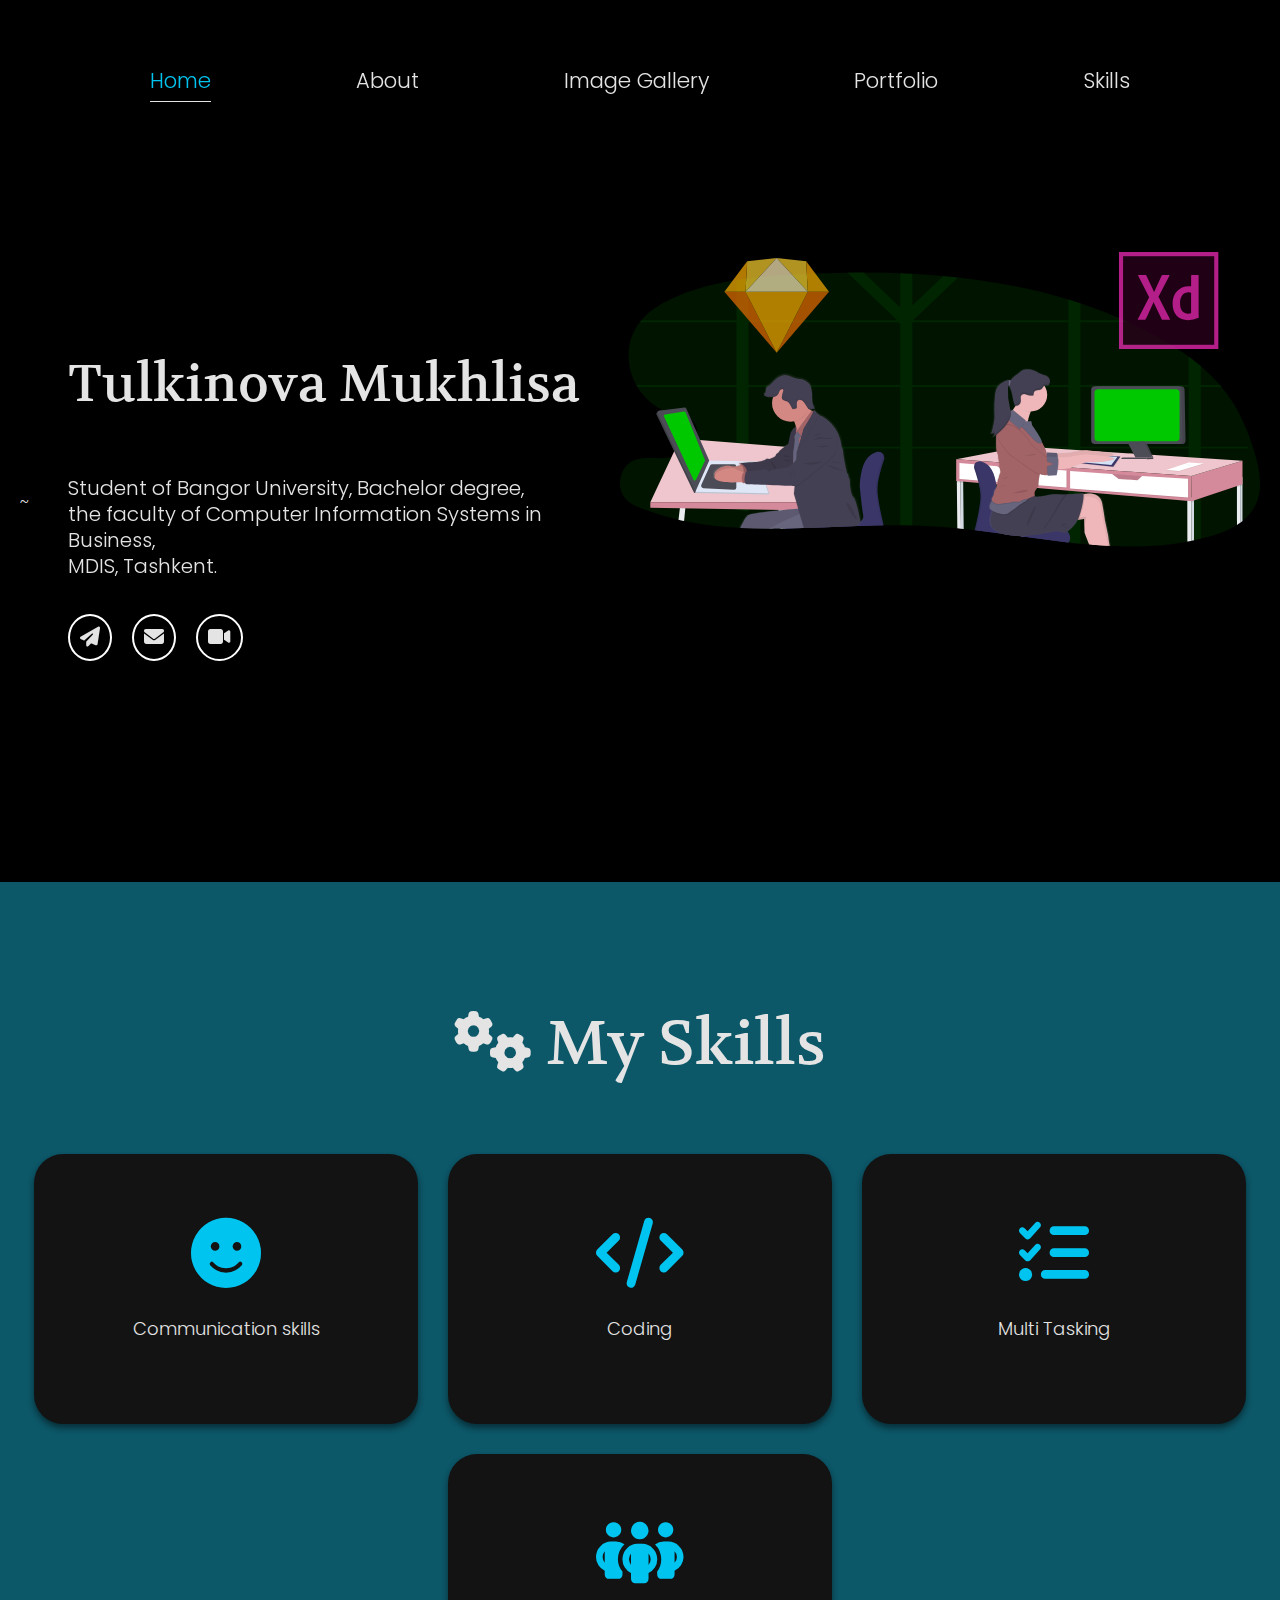
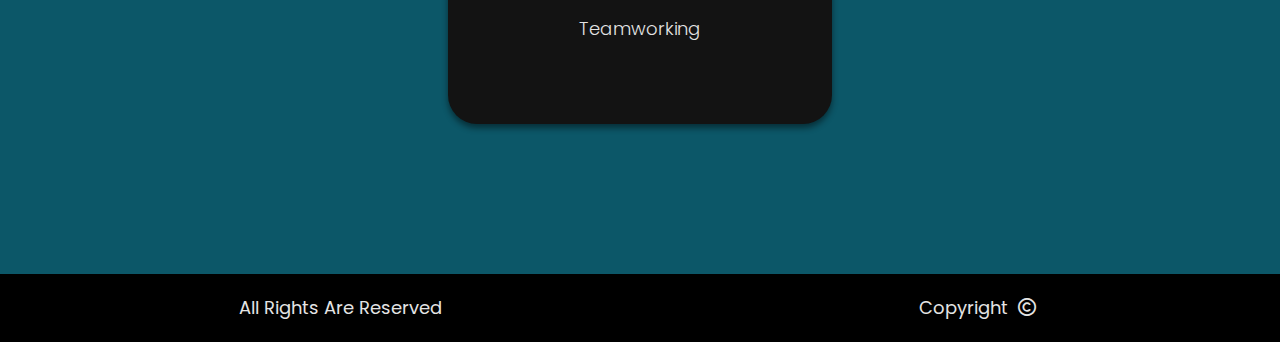
<file: index.html>
<!DOCTYPE html>
<html lang="en">
<head>
    <meta charset="UTF-8">
    <meta http-equiv="X-UA-Compatible" content="IE=edge">
    <meta name="viewport" content="width=device-width, initial-scale=1.0">
    <title>Portfolio</title>
    <link href="https://fonts.googleapis.com/css2?family=Volkhov:wght@400;700&display=swap" rel="stylesheet">
    <link href="https://fonts.googleapis.com/css2?family=Poppins:wght@300;400;500&display=swap" rel="stylesheet">
    <link rel="stylesheet" href="https://cdnjs.cloudflare.com/ajax/libs/font-awesome/6.3.0/css/all.min.css">
    <link href="https://unpkg.com/aos@2.3.1/dist/aos.css" rel="stylesheet">
    <link rel="stylesheet" href="css/style.css">
</head>
<body>
    <header class="header">
        <div class="container">

            <ul class="header__list" data-aos="zoom-in">
                <li class="header__list-item active "><a href="index.html">Home</a></li>
                <li class="header__list-item"><a href="about.html">About</a></li>
                <li class="header__list-item"><a href="gallery.html">Image Gallery</a></li>
                <li class="header__list-item"><a href="portfolio.html">Portfolio</a></li>
                <li class="header__list-item"><a href="skills.html">Skills</a></li>
            </ul>

                <div class="header__content">~                
                    <div class="header__text" data-aos="fade-up-right">
                        <h1>Tulkinova  Mukhlisa</h1>
                        <p>Student of Bangor University, Bachelor degree, <br>
                        the faculty of Computer Information Systems in Business, <br>
                        MDIS, Tashkent.</p>

                        <div class="header__social">
                            <a href="https://t.me/muslima_a9858" target="_blank"><i class="fa-solid fa-paper-plane"></i></a>
                            <a href="https://mail.google.com" target="_blank"><i class="fa-solid fa-envelope"></i></a>
                            <a href="https://duo.app.goo.gl/FwgqoEZ" target="_blank"><i class="fa-solid fa-video"></i></a>
                        </div>
                   </div>

                   <div class="header__image" data-aos="fade-up-left">
                    <img src="img/design.svg" alt="My skills">
                  </div>

                </div>

             
        </div>
    </header>

    <main>
        <section class="skills">
            <div class="container">
                    <div class="skills__wrapper">
                        <i class="fa-solid fa-gears"></i>  <span>My Skills</span>
                    </div>

                    <div class="skills__content">

                        <div class="skills__content-item">
                            <i class="fa-solid fa-face-smile fa-spin"></i> <br>
                            <span>Communication skills</span>
                        </div>

                        <div class="skills__content-item">
                            <i class="fa-solid fa-code fa-fade"></i> <br>
                            <span>Coding</span>
                        </div>

                        <div class="skills__content-item">
                            <i class="fa-solid fa-list-check fa-spin fa-spin-reverse"></i> <br>
                            <span>Multi Tasking</span>
                        </div>

                        <div class="skills__content-item">
                            <i class="fa-solid fa-people-group fa-fade"></i> <br>
                            <span>Teamworking</span>
                        </div>

                </div>
            </div>
        </section>
    </main>

    <footer class="footer">
        <div class="container">
            <div class="footer__copyright">
                <span>All Rights Are Reserved</span> 
                <span>Copyright <i class="fa-regular fa-copyright"></i></span> 
            </div>
        </div>
    </footer>

    <script src="https://unpkg.com/aos@2.3.1/dist/aos.js"></script>
    <script>
        AOS.init();
      </script>
</body>
</html>
</file>
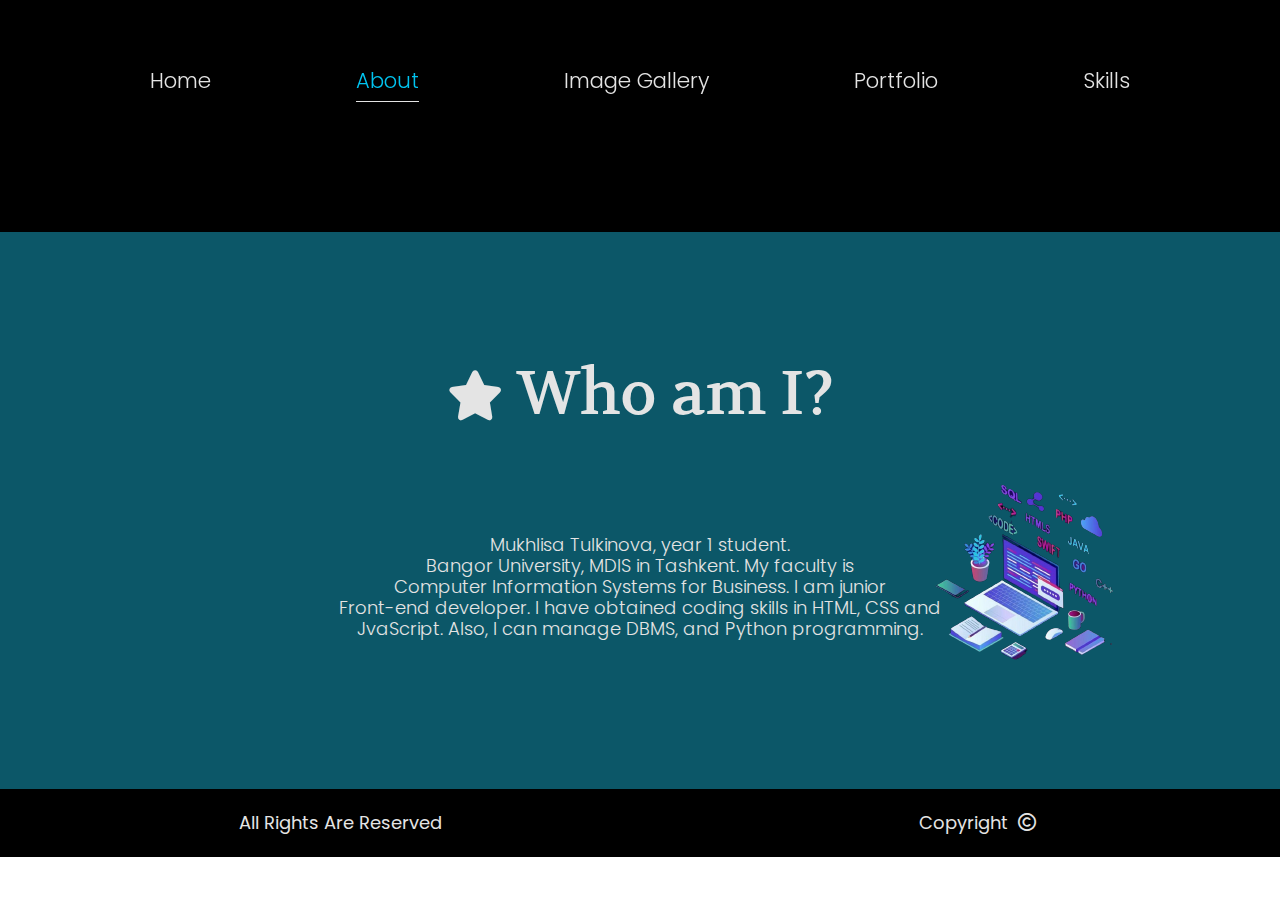
<file: about.html>
<!DOCTYPE html>
<html lang="en">
<head>
    <meta charset="UTF-8">
    <meta http-equiv="X-UA-Compatible" content="IE=edge">
    <meta name="viewport" content="width=device-width, initial-scale=1.0">
    <title>About</title>
    <link href="https://fonts.googleapis.com/css2?family=Volkhov:wght@400;700&display=swap" rel="stylesheet">
    <link href="https://fonts.googleapis.com/css2?family=Poppins:wght@300;400;500&display=swap" rel="stylesheet">
    <link rel="stylesheet" href="https://cdnjs.cloudflare.com/ajax/libs/font-awesome/6.3.0/css/all.min.css">
    <link href="https://unpkg.com/aos@2.3.1/dist/aos.css" rel="stylesheet">
    <link rel="stylesheet" href="css/style.css">
</head>
<body>
    <header class="header">
        <div class="container">

            <ul class="header__list" data-aos="zoom-in">
                <li class="header__list-item  "><a href="index.html">Home</a></li>
                <li class="header__list-item active" ><a href="about.html">About</a></li>
                <li class="header__list-item"><a href="gallery.html" >Image Gallery</a></li>
                <li class="header__list-item"><a href="portfolio.html">Portfolio</a></li>
                <li class="header__list-item"><a href="skills.html">Skills</a></li>
            </ul>

        </div>
    </header>

    <main>
        <section class="about">
            <div class="container">
                    <div class="about__wrapper">
                        <i class="fa-solid fa-star"></i>  <span>Who am I?</span>
                    </div>

                    <div class="about__content">

                        <div class="about__content-item">
                            <p>Mukhlisa Tulkinova, year 1 student. <br>
                            Bangor University, MDIS in Tashkent. My faculty is <br> Computer 
                            Information Systems for Business. I am junior <br> Front-end developer. 
                            I have obtained coding skills in HTML, CSS and <br> JvaScript. Also, I 
                            can manage DBMS, and Python programming.</p>
                        </div> 
                </div>
            </div>
        </section>
    </main>

    <footer class="footer">
        <div class="container">
            <div class="footer__copyright">
                <span>All Rights Are Reserved</span> 
                <span>Copyright <i class="fa-regular fa-copyright"></i></span> 
            </div>
        </div>
    </footer>

    <script src="https://unpkg.com/aos@2.3.1/dist/aos.js"></script>
    <script>
        AOS.init();
      </script>
</body>
</html>
</file>
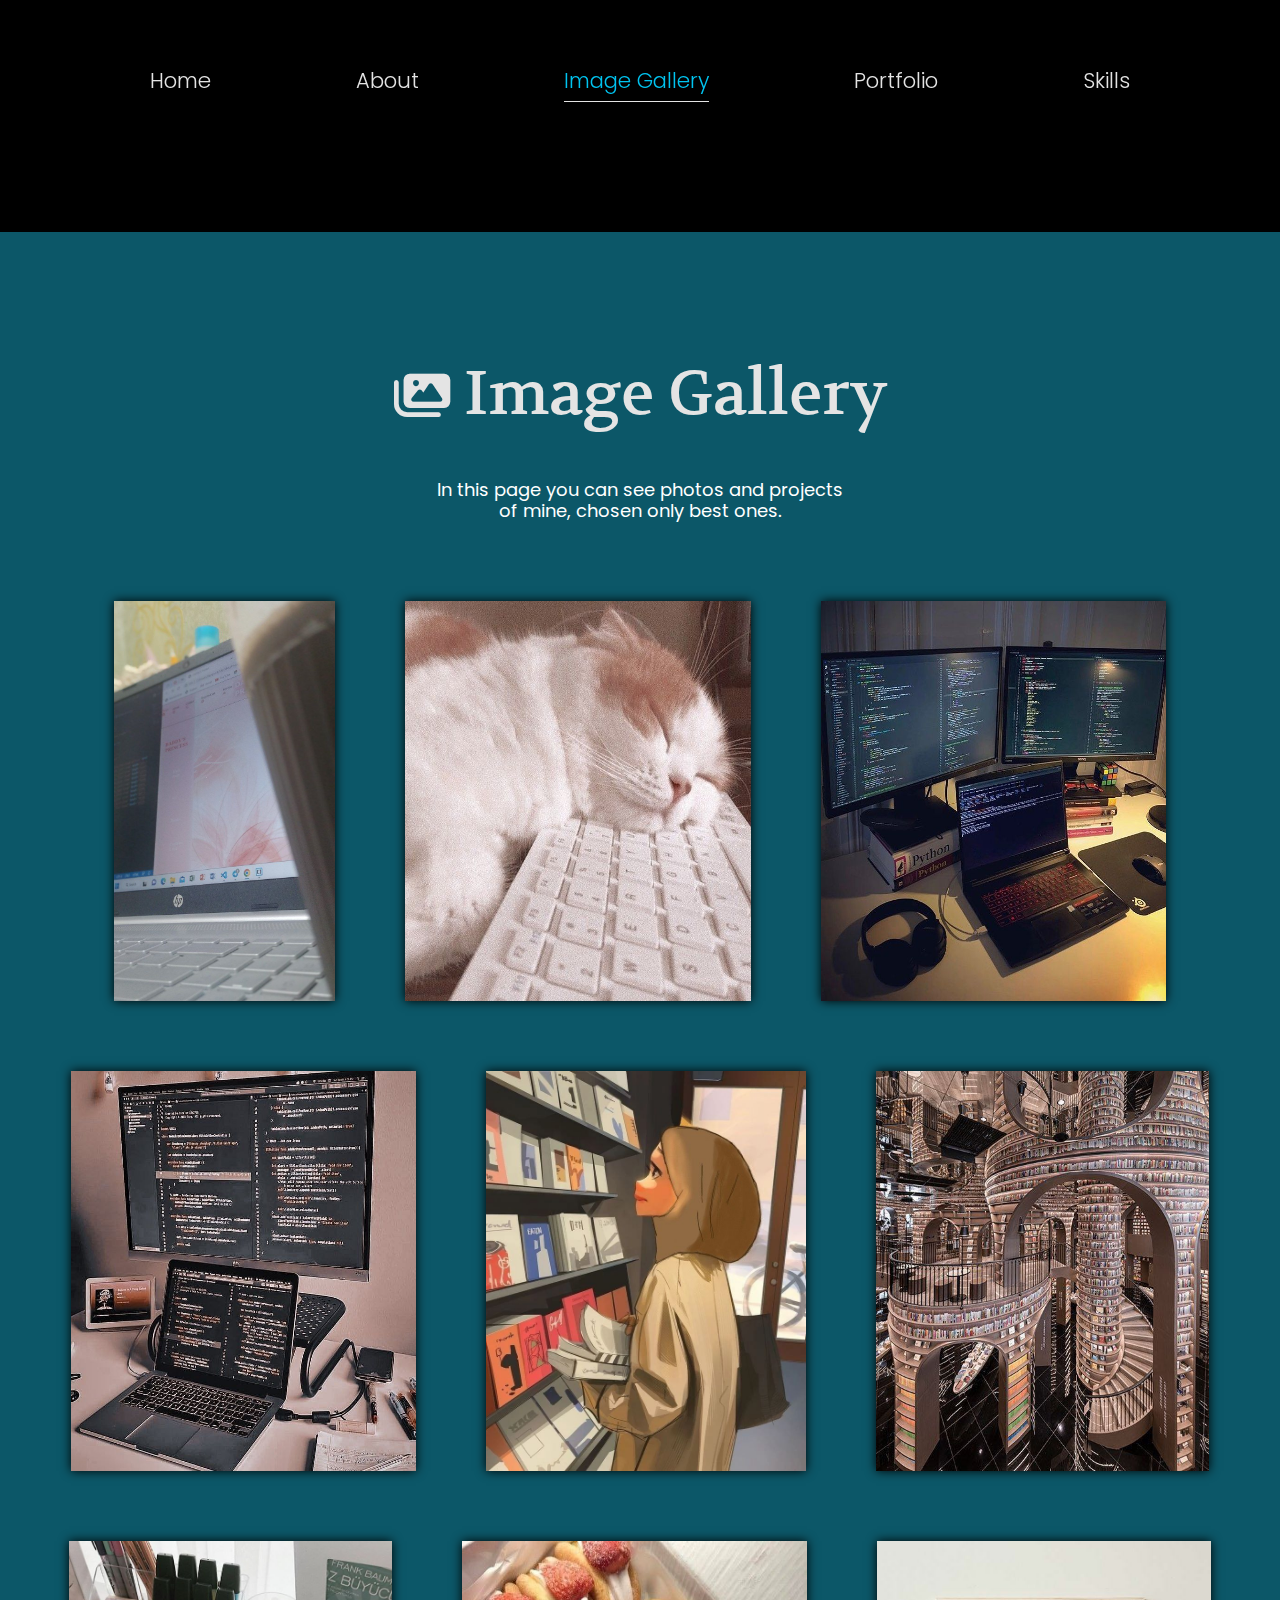
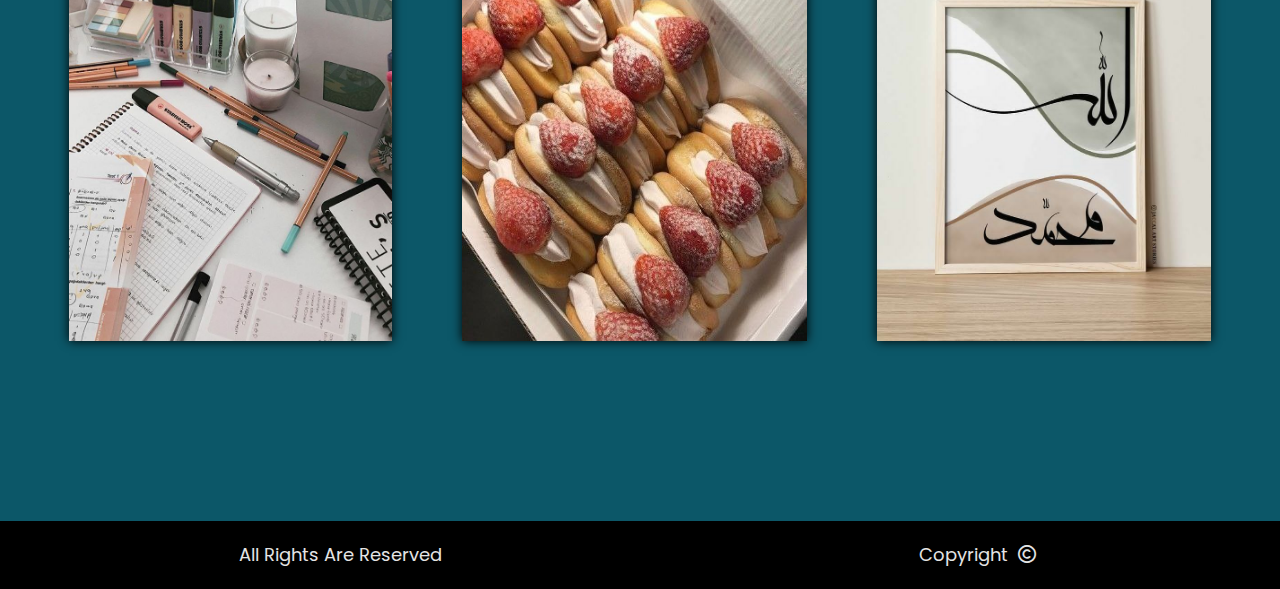
<file: gallery.html>
<!DOCTYPE html>
<html lang="en">
<head>
    <meta charset="UTF-8">
    <meta http-equiv="X-UA-Compatible" content="IE=edge">
    <meta name="viewport" content="width=device-width, initial-scale=1.0">
    <title>Gallery</title>
    <link href="https://fonts.googleapis.com/css2?family=Volkhov:wght@400;700&display=swap" rel="stylesheet">
    <link href="https://fonts.googleapis.com/css2?family=Poppins:wght@300;400;500&display=swap" rel="stylesheet">
    <link rel="stylesheet" href="https://cdnjs.cloudflare.com/ajax/libs/font-awesome/6.3.0/css/all.min.css">
    <link href="https://unpkg.com/aos@2.3.1/dist/aos.css" rel="stylesheet">
    <link rel="stylesheet" href="css/style.css">
</head>
<body>
    <header class="header">
        <div class="container">

            <ul class="header__list" data-aos="zoom-in">
                <li class="header__list-item  "><a href="index.html">Home</a></li>
                <li class="header__list-item" ><a href="about.html">About</a></li>
                <li class="header__list-item active"><a href="gallery.html" >Image Gallery</a></li>
                <li class="header__list-item"><a href="portfolio.html">Portfolio</a></li>
                <li class="header__list-item"><a href="skills.html">Skills</a></li>
            </ul>

        </div>
    </header>

    <main>
        <section class="gallery">
            <div class="container">
                    <div class="gallery__wrapper">
                        <i class="fa-solid fa-images"></i>  <span>Image Gallery</span>
                    </div>
                    <p class="gallery__text"> In this page you can see photos and projects <br> of mine, chosen only best ones.</p>


                    <div class="gallery__content">

                        

                </div>
            </div>
        </section>
    </main>

    <footer class="footer">
        <div class="container">
            <div class="footer__copyright">
                <span>All Rights Are Reserved</span> 
                <span>Copyright <i class="fa-regular fa-copyright"></i></span> 
            </div>
        </div>
    </footer>

    <script src="https://unpkg.com/aos@2.3.1/dist/aos.js"></script>
    <script>
    
        var data = [{
                "img": "img/image_gallery_1.jpg",
                "id": "balloon"
            },
            {
                "img": "img/image_gallery_2.jpg",
                "id": "cate"
            },
            {
                "img": "img/image_gallery_3.jfif",
                "id": "dragon"
            },
            {
                "img": "img/image_gallery_4.jpg",
                "id": "groot"
            },
            {
                "img": "img/image_gallery_5.jpg",
                "id": "flareon"
            },
            {
                "img": "img/image_gallery_6.jpg",
                "id": "forest"
            },
            {
                "img": "img/image_gallery_7.jpg",
                "id": "fox"
            },
            {
                "img": "img/image_gallery_8.jpg",
                "id": "glaceon"
            },
            {
                "img": "img/image_gallery_9.jpg",
                "id": "majora"
            }, 
        ];


        //looping through each 
        var _gallery = document.getElementsByClassName("gallery__content")[0],
            _html = '',
            i = 1;
        data.forEach(function(item) {
            _html += '<div class="gallery__content-item">'
                            + '<img src="' + item.img + '" alt="Image 1"> <br>'
                            + '<span class="gallery__content-text">Image ' + i + '</span>'
                        + '</div>';
            i++;
        });
        _gallery.innerHTML = _html

        AOS.init();
      </script>
</body>
</html>
</file>
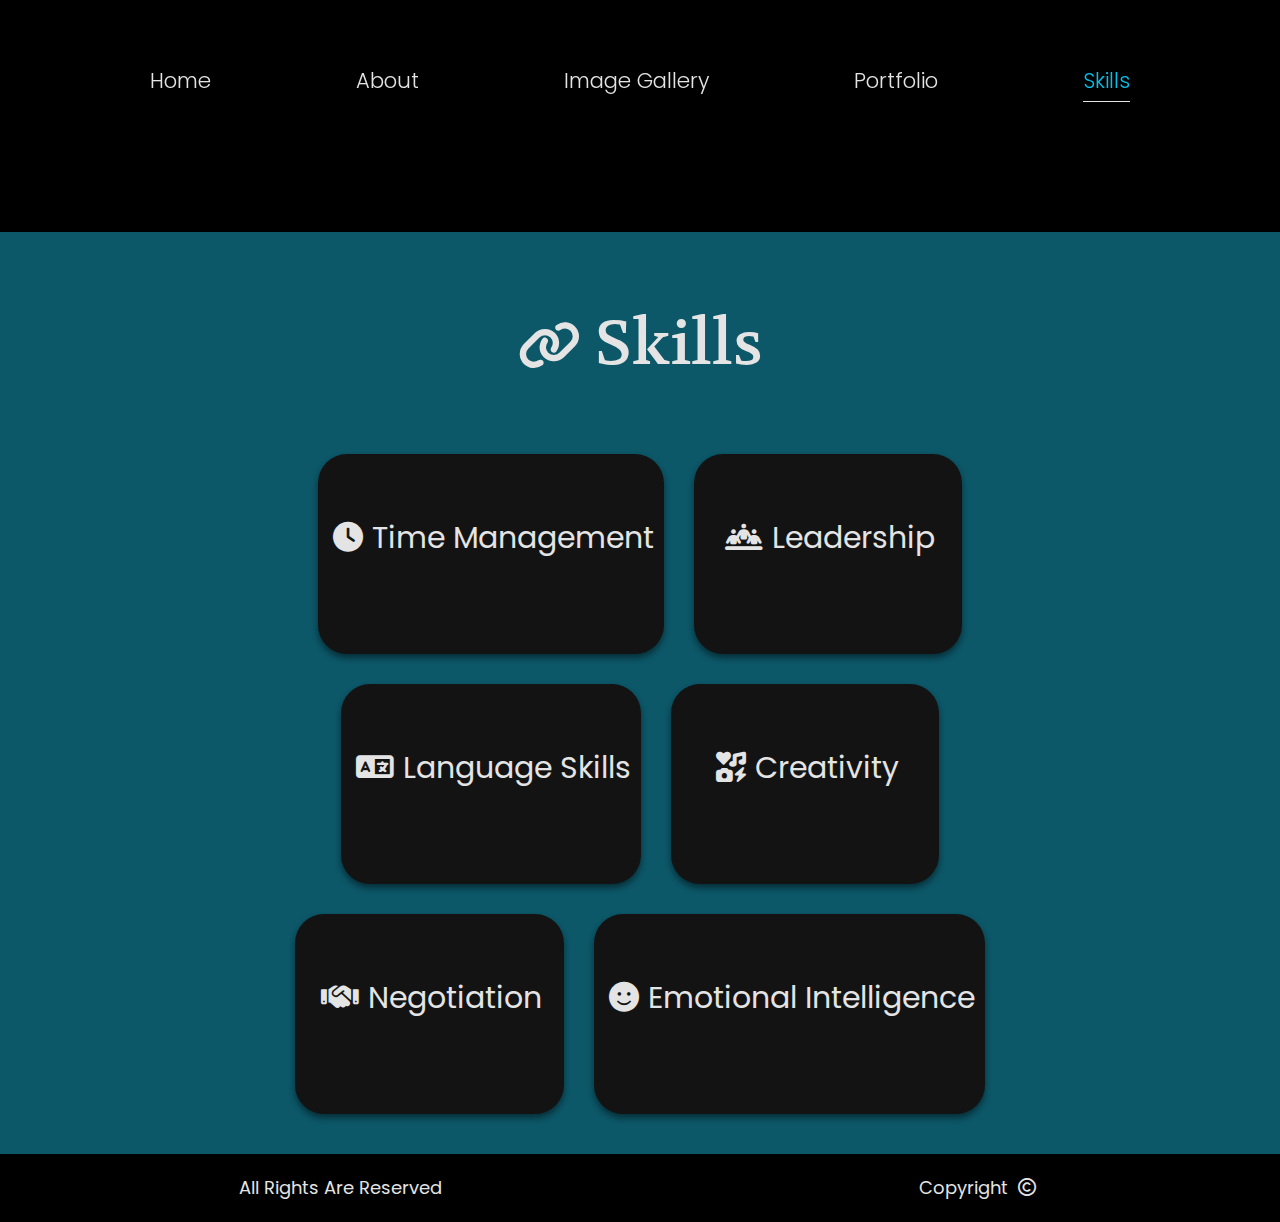
<file: skills.html>
<!DOCTYPE html>
<html lang="en">
<head>
    <meta charset="UTF-8">
    <meta http-equiv="X-UA-Compatible" content="IE=edge">
    <meta name="viewport" content="width=device-width, initial-scale=1.0">
    <title>Skills</title>
    <link href="https://fonts.googleapis.com/css2?family=Volkhov:wght@400;700&display=swap" rel="stylesheet">
    <link href="https://fonts.googleapis.com/css2?family=Poppins:wght@300;400;500&display=swap" rel="stylesheet">
    <link rel="stylesheet" href="https://cdnjs.cloudflare.com/ajax/libs/font-awesome/6.3.0/css/all.min.css">
    <link href="https://unpkg.com/aos@2.3.1/dist/aos.css" rel="stylesheet">
    <link rel="stylesheet" href="css/style.css">
</head>
<body>
    <header class="header">
        <div class="container">

            <ul class="header__list" data-aos="zoom-in">
                <li class="header__list-item  "><a href="index.html">Home</a></li>
                <li class="header__list-item" ><a href="about.html">About</a></li>
                <li class="header__list-item"><a href="gallery.html" >Image Gallery</a></li>
                <li class="header__list-item"><a href="portfolio.html">Portfolio</a></li>
                <li class="header__list-item active"><a href="skills.html">Skills</a></li>
            </ul>

        </div>
    </header>

    <main>
        <section class="skills__1">
            <div class="container">
                    <div class="skills__1-wrapper">
                        <i class="fa-solid fa-link"></i> <span>Skills</span>
                    </div>

                    <div class="skills__1-content">

                        <div class="skills__1-content-item">
                            <i class="fa-solid fa-clock"></i>
                            <span>Time Management</span>
                            <p class="skills__1-content-text">Time Management in IT sphere <br> helps to plan
                                the project, monitor the <br> process and meet the deadline.</p>
                        </div>

                        <div class="skills__1-content-item">
                            <i class="fa-solid fa-people-line"></i>
                            <span>Leadership</span>
                            <p class="skills__1-content-text">Leadership in IT sphere <br> helps to organize
                                the effective strategic <br> tactical and operational governance processes.</p>
                        </div>

                        <div class="skills__1-content-item">
                            <i class="fa-solid fa-language"></i>
                            <span>Language Skills</span>
                            <p class="skills__1-content-text">Language skills  helps to communicate,
                                <br> interract and understand the client <br> and order.</p>
                        </div>

                        <div class="skills__1-content-item">
                            <i class="fa-solid fa-icons"></i>
                            <span>Creativity</span>
                            <p class="skills__1-content-text">Creativity creates room for the <br> introduction of
                                 new ideas and <br> project execution.</p>
                        </div>

                        <div class="skills__1-content-item">
                            <i class="fa-solid fa-handshake"></i>
                            <span>Negotiation</span>
                            <p class="skills__1-content-text">Negotiation helps to plan,
                                <br> debate, propose and revise conflict <br> between team members.</p>
                        </div>

                        <div class="skills__1-content-item">
                            <i class="fa-solid fa-face-smile"></i>
                            <span>Emotional Intelligence</span>
                            <p class="skills__1-content-text">Emotional Intelligence helps to manage 
                                <br> emotions when leader or <br> employee is angry .</p>
                        </div>



                </div>
            </div>
        </section>
    </main>

    <footer class="footer">
        <div class="container">
            <div class="footer__copyright">
                <span>All Rights Are Reserved</span> 
                <span>Copyright <i class="fa-regular fa-copyright"></i></span> 
            </div>
        </div>
    </footer>

    <script src="https://unpkg.com/aos@2.3.1/dist/aos.js"></script>
    <script>
        AOS.init();
      </script>
</body>
</html>
</file>
<file: css/style.css>
* {
    margin: 0;
    padding: 0;
    box-sizing: border-box;
}

a {
    text-decoration: none;
    color: inherit;
    display: inline-block;
}

li {
    list-style: none;
}

.container {
    max-width: 148m4px;
    margin: 0 auto;
}

.header {
    padding: 20px 0 130px 0;
    background-color: black;
    color: #E4E4E4;
}

.header__list {
    padding-top: 50px;
    display: flex;
    gap: 145px;
    justify-content: center;
}

.header__list .active {
    border-bottom: 1px solid #E4E4E4;
    color: #00C4F0;
}

.header__list-item {
    font-family: 'Poppins';
    font-style: normal;
    font-weight: 300;
    font-size: 21px;
    line-height: 21px;
    border-bottom: 1px solid transparent;
    transition: all .4s ease-in-out;
    padding-bottom: 10px;
}

.header__list li:hover {
    border-bottom: 1px solid #E4E4E4;
    color: #00C4F0;
}

.header__content {
    padding-top: 150px;
    position: relative;
    display: flex;
    justify-content: space-around;
    align-items: center;
}

.header__text {
    max-width: 40%;
}

.header__text h1 {
    font-family: 'Volkhov';
    font-style: normal;
    font-weight: 300;
    font-size: 52px;
    line-height: 82px;
    color: #E4E4E4;
    transition: all .3s ease-in-out;
    cursor: pointer;
}

.header__text h1:hover {
    text-shadow: 0 0 30px #0b819b;
}

.header__text p {
    font-family: 'Poppins';
    font-style: normal;
    font-weight: 300;
    font-size: 20px;
    line-height: 26px;
    color: #E4E4E4;
    margin-top: 50px;
}

.header__social {
    font-size: 20px;
    margin-top: 35px;
    display: flex;
    gap: 20px;
}

.header__social a {
    padding: 10px;
    border: 2px solid white;
    border-radius: 50%;
    transition: all .5s ease-in;
}

.header__social a:hover {
    border: 2px solid white;
    background-color: #0b819b;
    text-shadow: 0 0 20px white;
}

.header__image {
    max-width: 50%;
    height: 500px;
    animation: anim 3s infinite ease-in;
}

@keyframes anim {
    50% {
        transform: translateY(50px);
    }
}

.header__image img {
    max-width: 100%;
}

.skills {
    padding: 100px 0;
    background-color: #0c5768;
}

.skills__wrapper {
    font-family: 'Volkhov';
    font-style: normal;
    font-weight: 300;
    font-size: 62px;
    line-height: 82px;
    text-align: center;
    gap: 15px;
    color: #E4E4E4;
    padding: 20px 0;
}



.skills__content {
    margin: 50px 0;
    display: flex;
    gap: 30px;
    flex-wrap: wrap;
    justify-content: center;
    text-align: center;
}

.skills__content-item {
    width: 30%;
    height: 270px;
    background: #131313;
    box-shadow: 0px 4px 6px rgba(0, 0, 0, 0.47);
    border-radius: 29px;
    color: #E4E4E4;
    padding: 5% 0;
    cursor: pointer;
    transition: all .5s ease-in;
}

.skills__content-item:hover {
    transform: scale(1.1);
}

.skills__content-item i {
    font-size: 70px;
    color: #00C4F0;
}

.skills__content-item span {
    display: inline-block;
    font-family: 'Poppins';
    font-weight: 300;
    font-size: 18px;
    line-height: 21px;
    padding-top: 30px;
}

.footer {
    background-color: black;
}

.footer__copyright {
    color: #E4E4E4;
    text-align: center;
    display: flex;
    justify-content: space-around;
    padding: 20px 0px;
}

.footer__copyright span {
    font-family: 'Poppins';
    font-style: normal;
    font-weight: 400;
    font-size: 18px;
}

.footer__copyright i {
    padding: 5px;
}

.about {
    padding: 100px 0;
    background-color: #0c5768;
}

.about__wrapper {
    font-family: 'Volkhov';
    font-style: normal;
    font-weight: 300;
    font-size: 62px;
    line-height: 82px;
    text-align: center;
    gap: 15px;
    color: #E4E4E4;
    padding: 20px 0;
}

.about__wrapper i {
    font-size: 50px;
}

.about__content {
    max-width: 70%;
    margin: 50px auto;
    position: relative;
}

.about__content-item {
    text-align: center;

}

.about__content-item::after {
    content: '';
    position: absolute;
    background-image: url(../img/Coder-removebg-preview.png);
    width: 400px;
    height: 445px;
    bottom: -59px;
    right: -150px;
}

.about__content-item p {
    display: inline-block;
    font-family: 'Poppins';
    font-weight: 300;
    font-size: 18px;
    line-height: 21px;
    padding-top: 30px;
    color: #E4E4E4;
}

.gallery {
    padding: 100px 0;
    background-color: #0c5768;
    text-align: center;
}


.gallery__wrapper {
    font-family: 'Volkhov';
    font-style: normal;
    font-weight: 300;
    font-size: 62px;
    line-height: 82px;
    padding: 20px 0;
    color: #E4E4E4;

}

.gallery__text {
    font-family: 'Poppins';
    font-style: normal;
    font-weight: 400;
    font-size: 18px;
    line-height: 21px;
    margin-top: 25px;
    color: white;
}

.gallery__wrapper i {
    font-size: 50px;
}

.gallery__content {
    margin: 80px auto;
    display: flex;
    gap: 70px;
    flex-wrap: wrap;
    max-width: 90%;
    justify-content: center;
}

.gallery__content-item {
    position: relative;
    max-width: 30%;
    height: 400px;
    cursor: pointer;
}

.gallery__content-item img {
    max-width: 100%;
    height: 100%;
    box-shadow: 0 0 10px black;

}

.gallery__content-item:hover .gallery__content-text {
    opacity: 1;
    max-height: 50%;
}

.gallery__content-text {
    font-family: 'Poppins';
    font-weight: 300;
    font-size: 28px;
    text-transform: uppercase;
    line-height: 82px;
    color: #E4E4E4;
    position: absolute;
    bottom: 0;
    right: 0;
    min-width: 100%;
    max-height: 0%;
    background-color: rgb(21, 20, 20, 0.7);
    padding: 15% 0;
    text-shadow: 0 0 30px white;
    opacity: 0;
    transition: all .3s ease-in-out;
}

.portfolio {
    padding: 100px 0;
    background-color: #0c5768;

}

.portfolio__wrapper {
    text-align: center;
    font-family: 'Volkhov';
    font-style: normal;
    font-weight: 300;
    font-size: 62px;
    line-height: 82px;
    color: #E4E4E4;
    padding: 20px 0;

}


.portfolio__text {
    font-family: 'Poppins';
    font-style: normal;
    font-weight: 400;
    font-size: 18px;
    line-height: 21px;
    color: #E4E4E4;
    margin-top: 30px;
    text-align: center;
}

.portfolio__wrapper .fa-file-powerpoint {
    color: #E4E4E4;
}

.portfolio__content {
    max-width: 60%;
    margin: 5% auto;
    padding: 0 100px;
}

.portfolio__content-item {
    min-width: 80%;
    padding-right: 0;
    height: 800px;

}

.portfolio__content-item img {
    width: 100%;
    max-height: 100%;
    border-radius: 10px;
    cursor: pointer;
    transition: all .5s ease-in;
}

.portfolio__content-item img:hover {
    box-shadow: 0 10px 20px white;
}

.skills__1 {
    padding: 20px 0;
    background-color: #0c5768;

}

.skills__1-wrapper {
    font-family: 'Volkhov';
    font-style: normal;
    font-weight: 300;
    font-size: 62px;
    line-height: 82px;
    color: #E4E4E4;
    padding: 50px 0;
    text-align: center;
}

.skills__1-wrapper p {
    font-family: 'Poppins';
    font-style: normal;
    font-weight: 400;
    font-size: 18px;
    line-height: 21px;
    color: #E4E4E4;
}

.skills__1-wrapper .fa-link {
    font-size: 50px;
    color: #E4E4E4;
}

.skills__1-content {
    max-width: 70%;
    margin: 20px auto;
    display: flex;
    gap: 30px;
    flex-wrap: wrap;
    justify-content: center;
    text-align: center;
    color: #E4E4E4;
    position: relative;
}

.skills__1-content-item {
    min-width: 30%;
    height: 200px;
    background: #131313;
    box-shadow: 0px 4px 6px rgba(0, 0, 0, 0.47);
    border-radius: 29px;
    color: #E4E4E4;
    padding: 7% 10px;
    cursor: pointer;
    transition: all .5s ease-in;
}

.skills__1-content-item span {
    display: inline-block;
    font-family: 'Poppins';
    font-style: normal;
    font-weight: 400;
    font-size: 30px;
    line-height: 21px;
    color: #E4E4E4;
}

.skills__1-content-text {
    text-align: center;
    position: absolute;
    left: 0;
    bottom: 0;
    color: #E4E4E4;
    width: 100%;
    height: 0%;
    background-color: #131313;
    justify-content: center;
    opacity: 0;
    transition: all .5s ease;
    border-radius: 30px;
    padding: 10px;
}

.skills__1-content-item:hover .skills__1-content-text {
    opacity: 1;
    height: 80%;
}

.skills__1-content-item:hover {
    transform: scale(1.1);
}

.skills__1-content-item i {
    font-size: 30px;
    padding: 5px;
}

@media (max-width:1200px) {
    .container {
        max-width: 990px;
    }

    .header {
        padding-bottom: 80px;
    }

    .header__list {
        gap: 50px;
    }

    .header__content {
        padding-top: 80px;
        justify-content: space-around;
        align-items: center;
    }

    .header__text {
        max-width: 50%;
    }

    .header__text h1 {
        font-size: 45px;
        line-height: 82px;
    }

    .header__text p {
        font-size: 18px;
        margin-top: 30px;
    }

    .header__image {
        max-width: 40%;
    }

    .skills__wrapper {
        font-size: 40px;
        display: flex;
        gap: 10px;
        justify-content: center;
        align-items: center;
    }

    .skills__1-content {
        max-width: 100%;
    }

    .about {
        padding: 100px 0 150px 0;
    }

    .about__wrapper {
        font-size: 40px;
        display: flex;
        gap: 10px;
        justify-content: center;
        align-items: center;
    }

    .about__content-item::after {
        content: '';
        position: absolute;
        bottom: -229px;
        right: 85px;
    }

    .gallery__wrapper {
        font-size: 40px;
        display: flex;
        gap: 10px;
        justify-content: center;
        align-items: center;
    }

    .portfolio__content img {
        max-width: 100%;
    }

    .skills__1-wrapper {
        font-size: 40px;
        display: flex;
        gap: 10px;
        justify-content: center;
        align-items: center;
    }

    .portfolio__wrapper {
        font-size: 40px;
        display: flex;
        gap: 10px;
        justify-content: center;
        align-items: center;
    }
}

@media (max-width:1025px) {
    .container {
        max-width: 750px;
    }

    .header__list{
        gap: 10px;
    }

    .header__content {
        flex-direction: column;
    }

    .header__text {
        max-width: 80%;
        z-index: 1;
    }

    .header__image {
        max-width: 80%;
        position: absolute;
        top: 10%;
    }

    .skills__content {
        max-width: 100%;
    }

    .about {
        padding-bottom: 200px;
    }

    .gallery__content {
        max-width: 100%;
    }

}

@media (max-width:768px) {
    .container {
        max-width: 575px;
    }

    .header__list {
        gap: 20px;
        font-size: 18px;
    }

    .header__text {
        display: flex;
        flex-direction: column;
        align-items: center;

    }

    .about {
        padding-top: 50px;
        padding-bottom: 30px;
    }

    .about__content {
        margin-top: 20px;
        max-width: 80%;
    }

    .about__content-item::after {
        display: none;
    }

    .gallery__wrapper {
        font-size: 30px;
    }
    
    .gallery__content{
        display: flex;
        flex-direction: column;
        align-items: center;    
    }
    .gallery__content-item{
        max-width: 80%;
    }
    .portfolio {
        padding: 50px 0;
    }

    .portfolio__content {
        max-width: 90%;
        height: 400px;
    }

    .skills__1-content {
        display: flex;
        flex-direction: column;
        max-width: 70%;
    }
    .skills__1-content-item{
        padding: 20% 0;
    }
}

@media (max-width:576px) {
    .container {
        max-width: 321px;
    }

    .header__list {
        flex-wrap: wrap;
    }

    .header__list-item {
        font-size: 17px;
    }

    .header__text p {
        font-size: 15px;
    }

    .skills {
        padding: 30px 0;
    }

    .skills__content {
        flex-direction: column;
        align-items: center;
    }

    .skills__content-item {
        min-width: 60%;
    }

    .footer__copyright {
        flex-direction: column;
        gap: 20px;
    }

    .about {
        padding: 20px 0;
    }

    .about__wrapper {
        font-size: 30px;
        padding: 10px 0;
    }

    .about__text {
        font-size: 16px;
    }

    .gallery {
        padding: 30px 0;
    }

    .gallery__wrapper {
        font-size: 30px;
    }

    .gallery__text {
        font-size: 16px;
    }

    .gallery__content {
        max-width: 80%;
    }

    .gallery__content-item {
        max-height: 300px;
    }

    .portfolio {
        padding: 20px 0;
    }

    .portfolio__wrapper {
        font-size: 30px;
    }

    .portfolio__text {
        font: 16px;
        padding-bottom: 20px;
    }

    .portfolio__content {
        max-width: 80%;
        padding: 10px;
    }

    .portfolio__content-item {
        height: 300px;
    }

    .portfolio__content-item img {
        min-width: 100%;
        height: 100%;
    }

    .skills {
        padding: 30px 0;
    }
    .skills__1-wrapper{
        font-size: 30px;
    }
    .skills__1-content-item span{
        font-size: 20px;
    }
}
</file>
